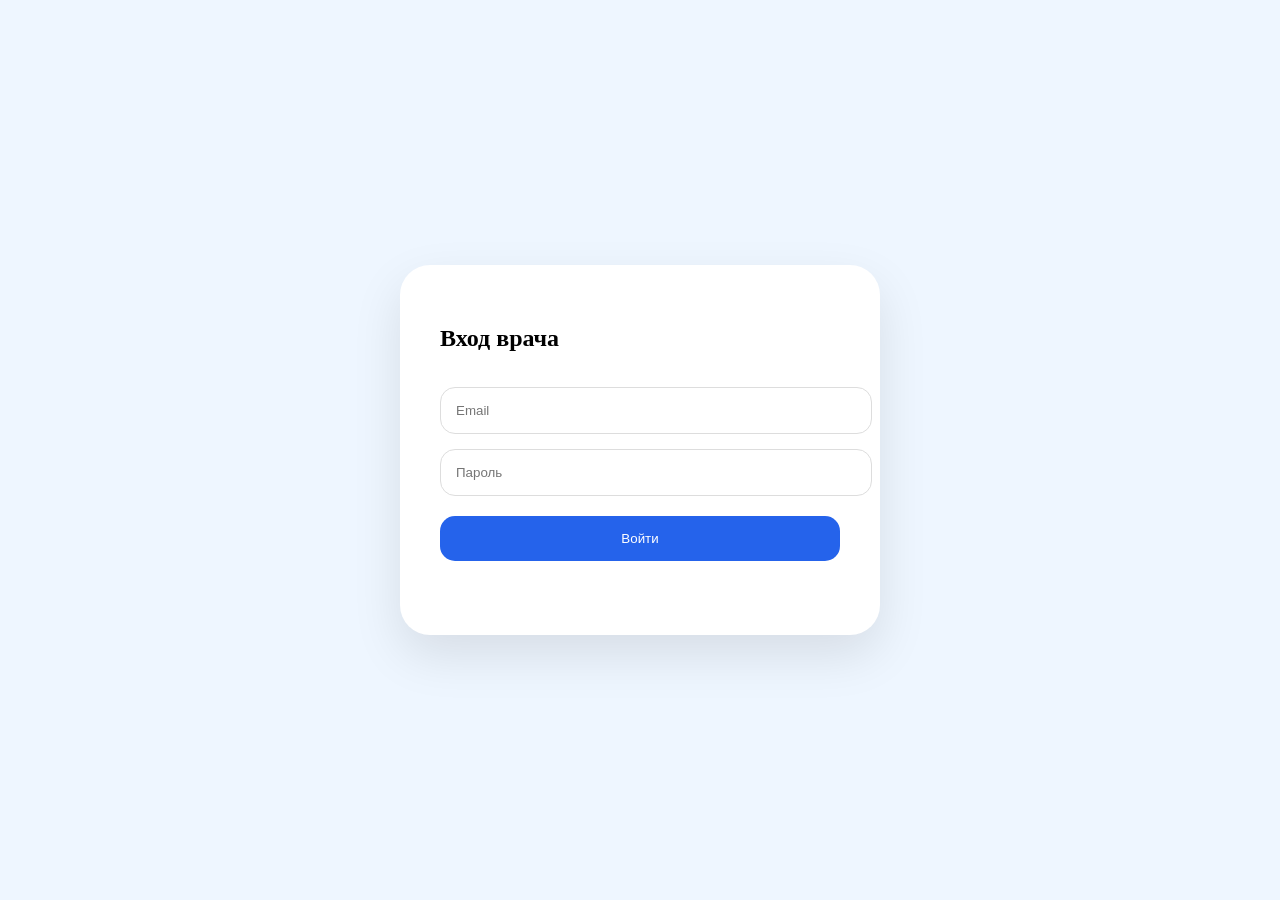
<file: frontend/login.html>
<!doctype html>
<html lang="ru">
  <head>
    <meta charset="UTF-8" />
    <meta name="viewport" content="width=device-width, initial-scale=1.0" />

    <title>Вход в админку</title>

    <style>
      body {
        margin: 0;
        height: 100vh;
        display: flex;
        justify-content: center;
        align-items: center;
        background: #eef6ff;
        font-family: Montserrat;
      }

      .login {
        width: 400px;
        background: white;
        padding: 40px;
        border-radius: 30px;
        box-shadow: 0 20px 50px rgba(0, 0, 0, 0.1);
      }

      input {
        width: 100%;
        padding: 15px;
        margin-top: 15px;
        border: 1px solid #ddd;
        border-radius: 15px;
      }

      button {
        width: 100%;
        margin-top: 20px;
        padding: 15px;
        border: none;
        border-radius: 15px;
        background: #2563eb;
        color: white;
        cursor: pointer;
      }

      .message {
        min-height: 20px;
        margin: 14px 0 0;
        color: #b42318;
        font-size: 14px;
      }
    </style>
  </head>
  <body>
    <div class="login">
      <h2>Вход врача</h2>

      <input id="email" placeholder="Email" />

      <input id="password" type="password" placeholder="Пароль" />

      <button onclick="login()">Войти</button>

      <p class="message" id="login-message"></p>
    </div>

    <script src="assets/js/config.js"></script>
    <script>
      const API_ROOT =
        window.API_ROOT ||
        window.APP_CONFIG?.API_ROOT ||
        "";

      if (localStorage.getItem("token")) {
        window.location.replace("admin.html");
      }

      async function login() {
        const email = document.getElementById("email").value.trim();

        const password = document.getElementById("password").value;

        const message = document.getElementById("login-message");
        message.textContent = "";

        const form = new FormData();
        form.append("email", email);
        form.append("password", password);

        try {
          const response = await fetch(`${API_ROOT}/admin/login`, {
            method: "POST",
            body: form,
          });

          const data = await response.json();

          if (!response.ok) {
            message.textContent = data.message || data.error || data.detail || "Ошибка входа";
            return;
          }

          localStorage.setItem("token", data.token);
          window.location.replace("admin.html");
        } catch (error) {
          message.textContent = "Не удалось подключиться к серверу";
        }
      }

      document.getElementById("password").addEventListener("keydown", (event) => {
        if (event.key === "Enter") login();
      });
    </script>
  </body>
</html>
</file>
